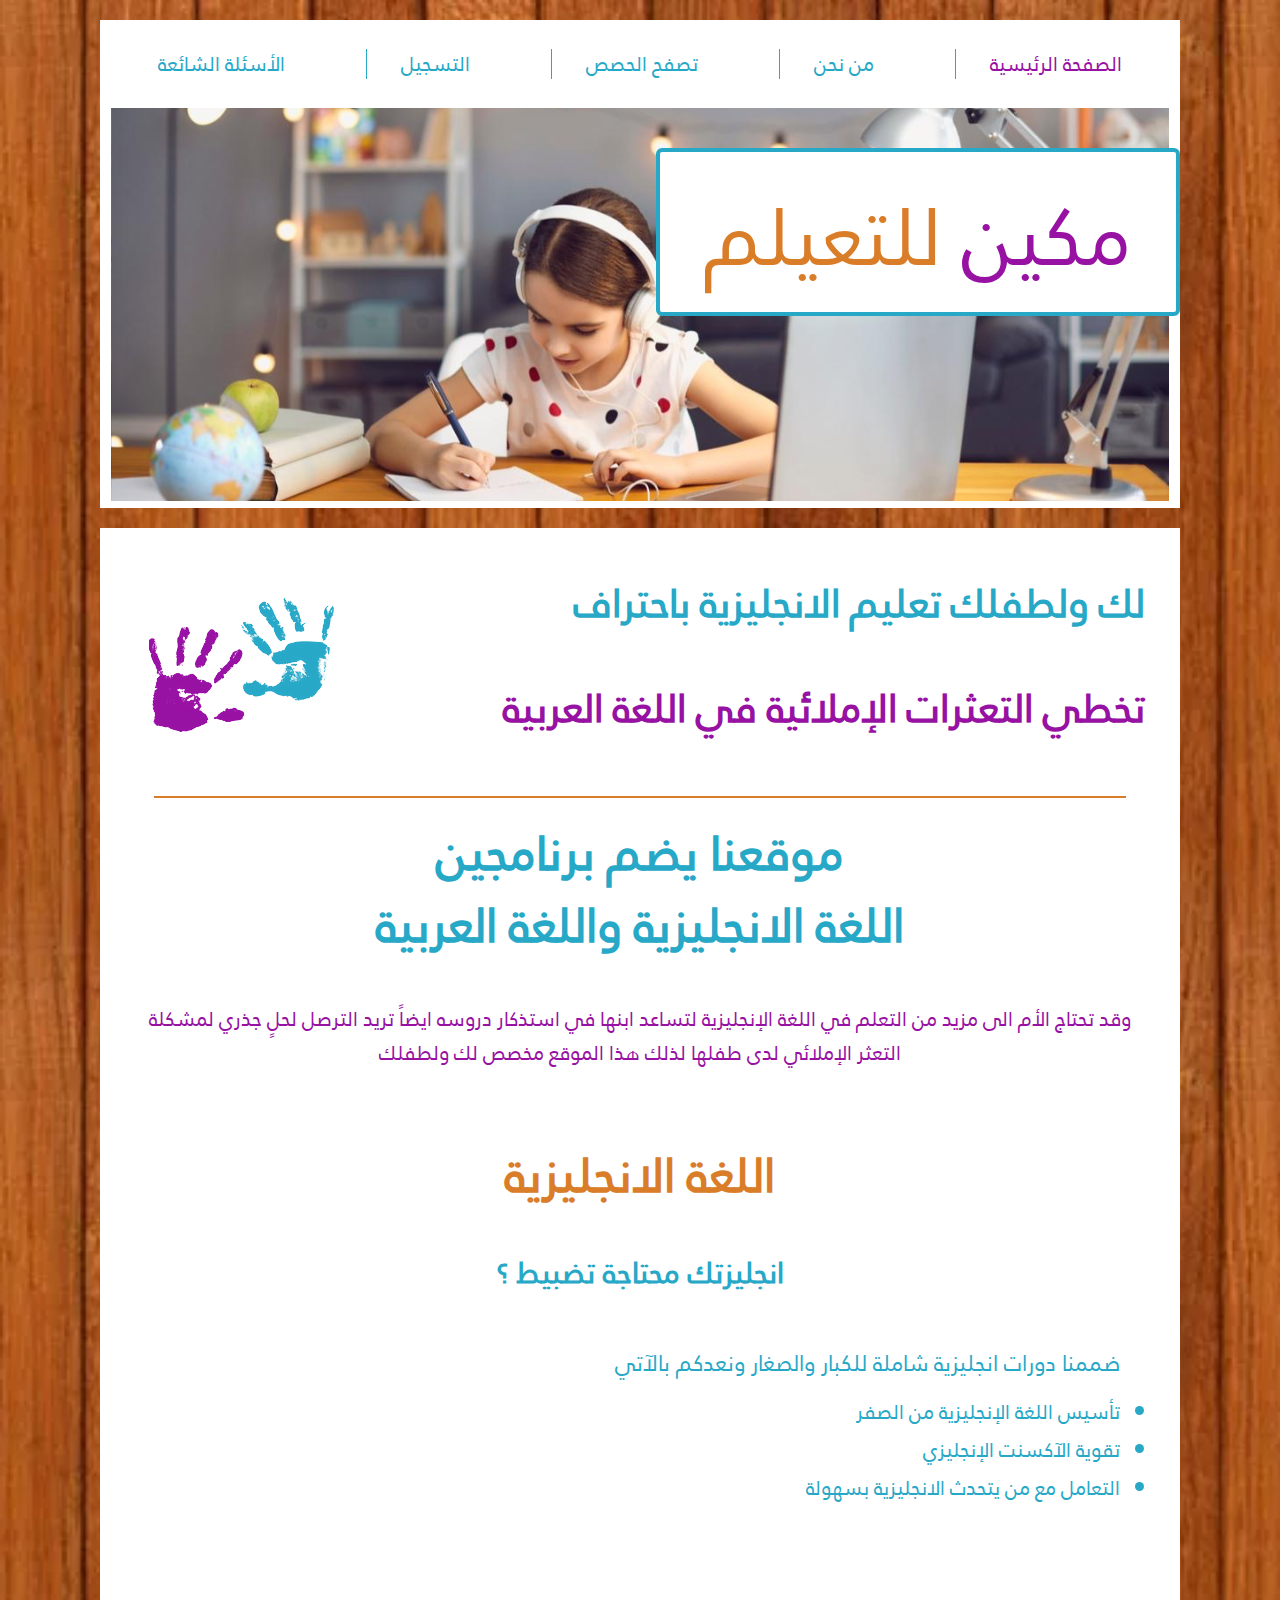
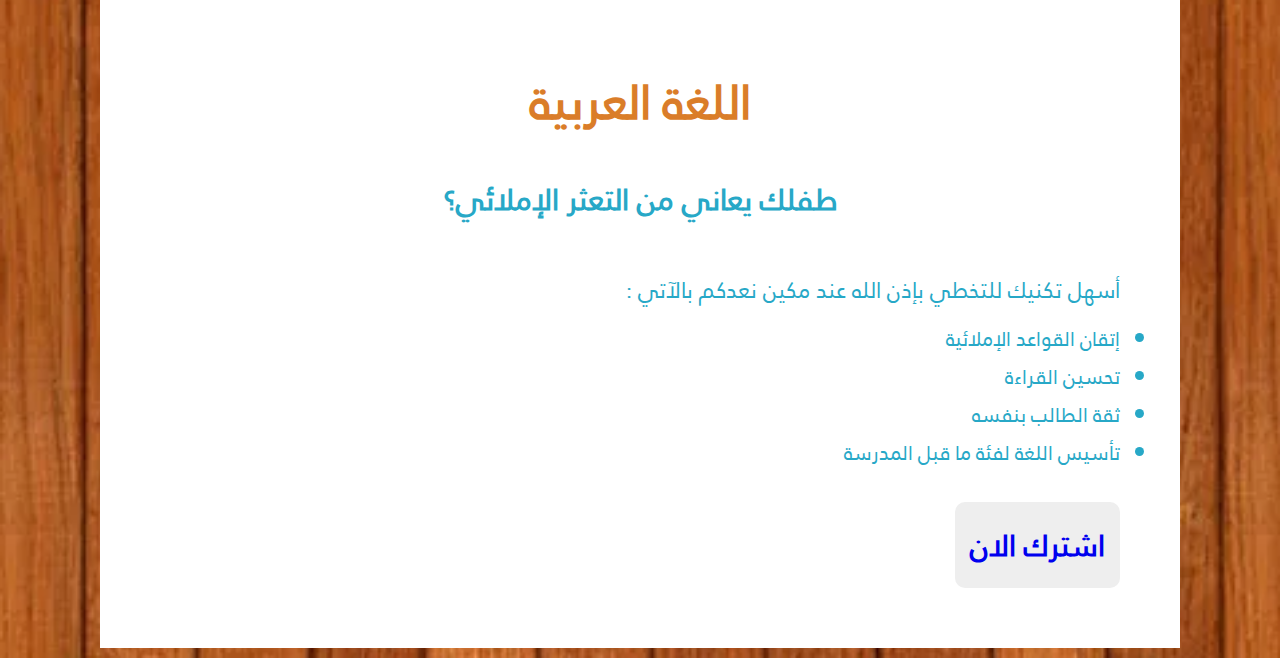
<file: index.html>
<!DOCTYPE html>
<html lang="en">
<head>
    <meta charset="UTF-8">
    <meta http-equiv="X-UA-Compatible" content="IE=edge">
    <meta name="viewport" content="width=device-width, initial-scale=1.0">
    <title>Karden</title>
    <link rel="stylesheet" href="style.css">
</head>
<body>
    <header>
        <div class="container">
            <div class="box">
                <ul class="links">
                    <li>
                        <a class="active" href="https://anasramadan098.github.io/karden">الصفحة الرئيسية</a>
                    </li>
                    <li>
                        <a href="https://anasramadan098.github.io/karden/pages/about%20us/index.html">من نحن</a>
                    </li>
                    <li>
                        <a href="https://anasramadan098.github.io/karden/pages/classes/index.html">تصفح الحصص</a>
                    </li>
                    <li>
                        <a href="https://anasramadan098.github.io/karden/pages/login/index.html">التسجيل</a>
                    </li>
                    <li>
                        <a href="https://anasramadan098.github.io/karden/pages/FAQ/index.html">الأسئلة الشائعة</a>
                    </li>
                </ul>
                <div class="img-box">
                   <div class="img">
                   </div>
                    <a href="#">مكين <span>للتعيلم</span></a>
                </div>
            </div>
        </div>
    </header>
    <section>
        <div class="container">
            <div class="box">
                <div class="heading">
                    <div class="text">
                        <p style="--i:var(--cyan)">لك ولطفلك تعليم الانجليزية باحتراف</p>
                        <p style="--i:var(--purple)">تخطي التعثرات الإملائية في اللغة العربية</p>
                    </div>
                    <img src="img/Screenshot_9-removebg-preview.png" alt="">
                </div>
                <div class="heading-2">
                    <h2>موقعنا يضم برنامجين <br> اللغة الانجليزية واللغة العربية</h2>
                    <p>وقد تحتاج الأم الى مزيد من التعلم      في اللغة الإنجليزية لتساعد ابنها
في استذكار دروسه   ايضاً تريد الترصل لحلٍ جذري لمشكلة التعثر الإملائي لدى طفلها
لذلك هذا الموقع مخصص لك ولطفلك
</p>
                </div>
                <div class="content">
                    <h4>اللغة الانجليزية <br><span>انجليزتك محتاجة تضبيط ؟</span></h4>
                    <p> ضممنا دورات انجليزية شاملة للكبار والصغار ونعدكم بالآتي
                        <ul>
                            <li>تأسيس اللغة الإنجليزية من الصفر</li>
                            <li>تقوية الآكسنت الإنجليزي</li>
                            <li>التعامل مع من يتحدث الانجليزية بسهولة</li>
                        </ul>
                    </p>
                </div>
                <div class="content">
                    <h4>اللغة العربية  <br><span>طفلك يعاني من التعثر الإملائي؟</span></h4>
                    <p>أسهل تكنيك للتخطي بإذن الله عند مكين نعدكم بالآتي :
                        <ul>
                            <li>إتقان القواعد الإملائية</li>
                            <li>تحسين القراءة</li>
                            <li>ثقة الطالب بنفسه</li>
                            <li>تأسيس اللغة لفئة ما قبل المدرسة</li>
                        </ul>
                    </p>
                    <a href="https://anasramadan098.github.io/karden/pages/login/index.html">اشترك الان</a>
                </div>
            </div>
        </div>
    </section>
</body>
</html>
</file>
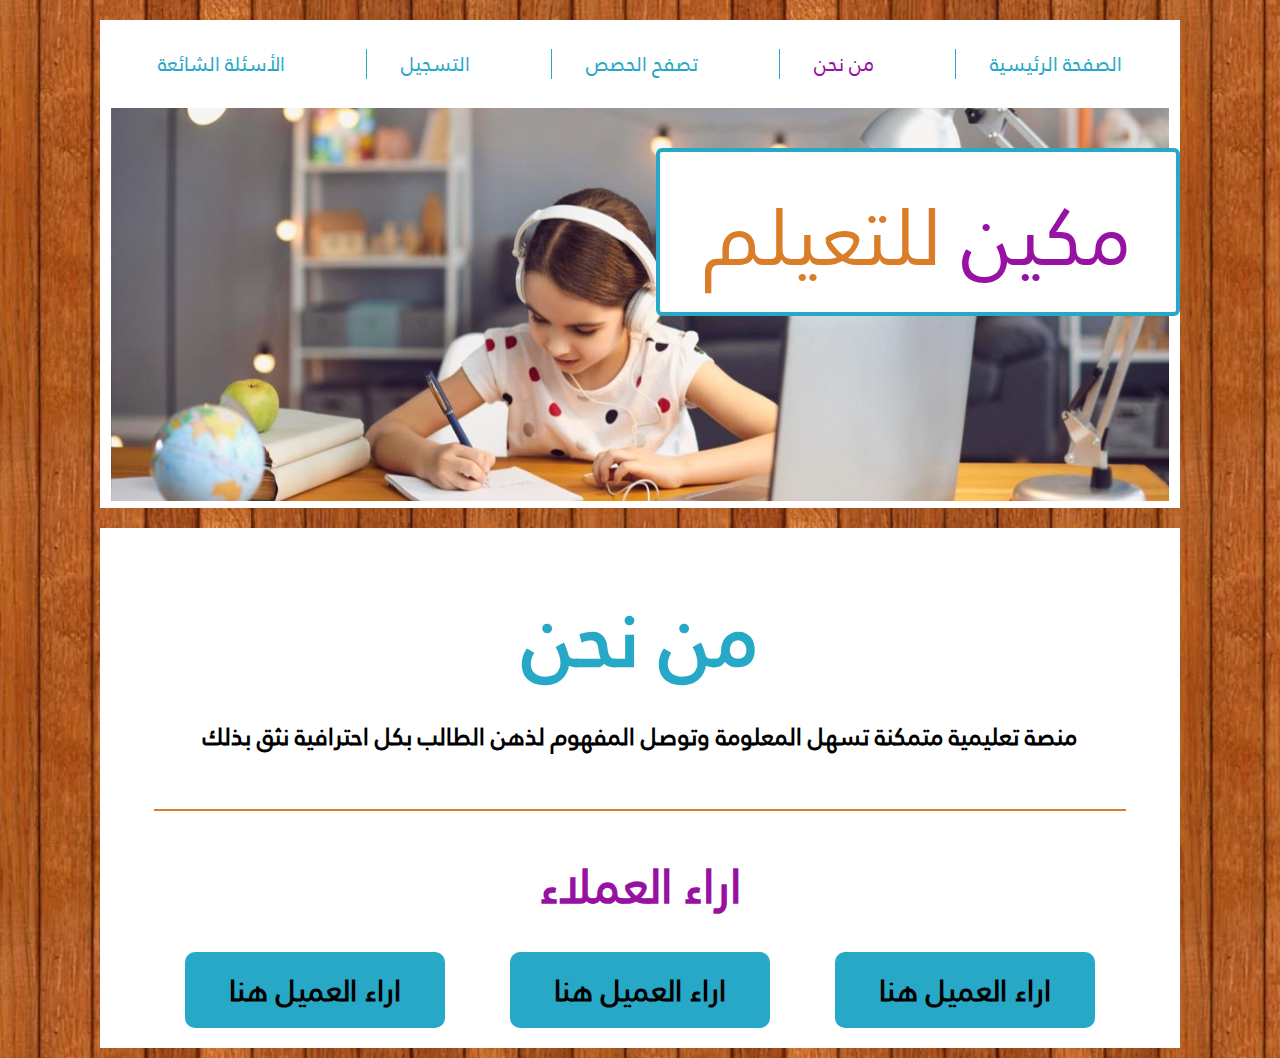
<file: pages/about us/index.html>
<!DOCTYPE html>
<html lang="en">
<head>
    <meta charset="UTF-8">
    <meta http-equiv="X-UA-Compatible" content="IE=edge">
    <meta name="viewport" content="width=device-width, initial-scale=1.0">
    <title>من نحن</title>
    <link rel="stylesheet" href="style.css">
</head>
<body>
    <header>
        <div class="container">
            <div class="box">
                <ul class="links">
                    <li>
                        <a  href="https://anasramadan098.github.io/karden">الصفحة الرئيسية</a>
                    </li>
                    <li>
                        <a class="active" href="https://anasramadan098.github.io/karden/pages/about%20us/index.html">من نحن</a>
                    </li>
                    <li>
                        <a href="https://anasramadan098.github.io/karden/pages/classes/index.html">تصفح الحصص</a>
                    </li>
                    <li>
                        <a href="https://anasramadan098.github.io/karden/pages/login/index.html">التسجيل</a>
                    </li>
                    <li>
                        <a  href="https://anasramadan098.github.io/karden/pages/FAQ/index.html">الأسئلة الشائعة</a>
                    </li>
                </ul>
                <div class="img-box">
                   <div class="img">
                   </div>
                    <a href="#">مكين <span>للتعيلم</span></a>
                </div>
            </div>
        </div>
    </header>
    <section>
        <div class="container">
            <div class="box">
                <div class="heading">
                    <h2>من نحن</h2>
                    <p>منصة تعليمية متمكنة تسهل المعلومة وتوصل المفهوم لذهن الطالب بكل احترافية نثق بذلك</p>
                </div>
                <div class="testimonials">
                    <h2>اراء العملاء</h2>
                    <div class="cards">
                        <div class="card">اراء العميل هنا</div>
                        <div class="card">اراء العميل هنا</div>
                        <div class="card">اراء العميل هنا</div>                       
                    </div>
                    
                </div>
            </div>
        </div>
    </section>
</body>
</html>
</file>
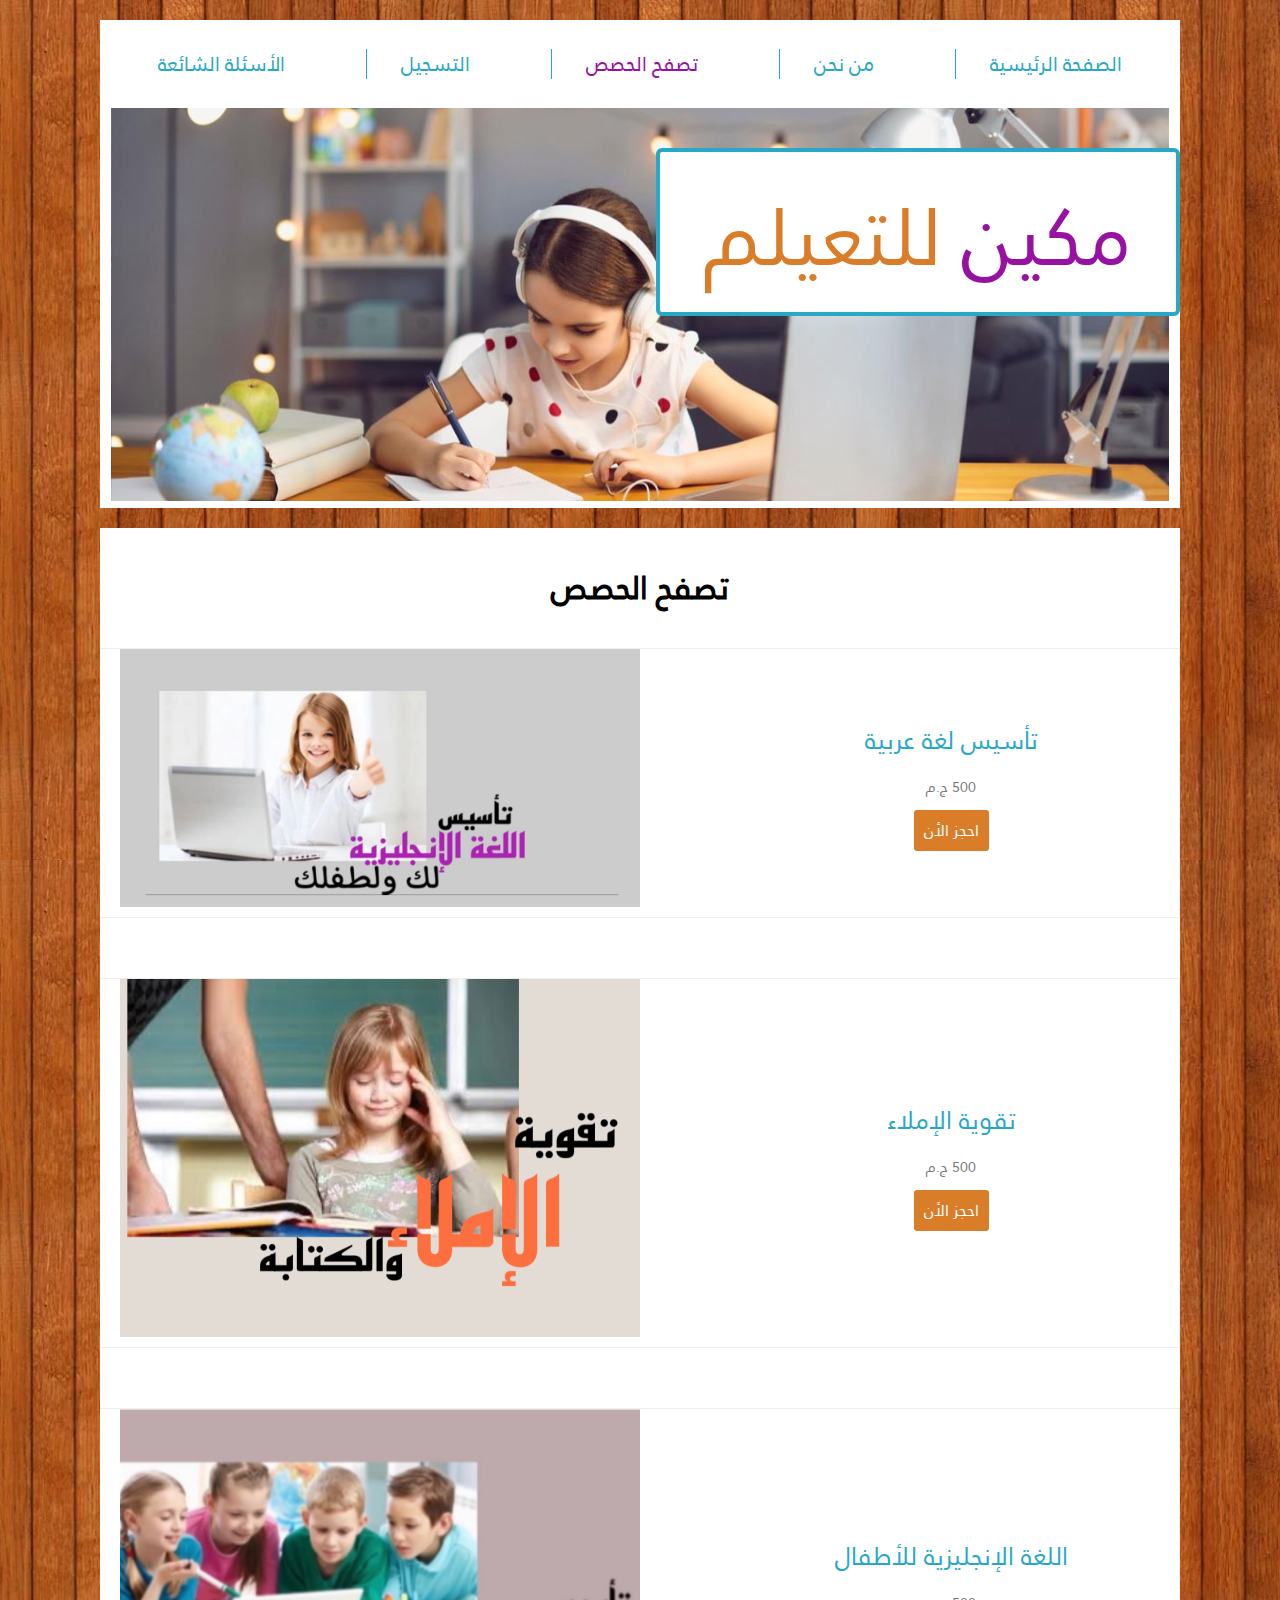
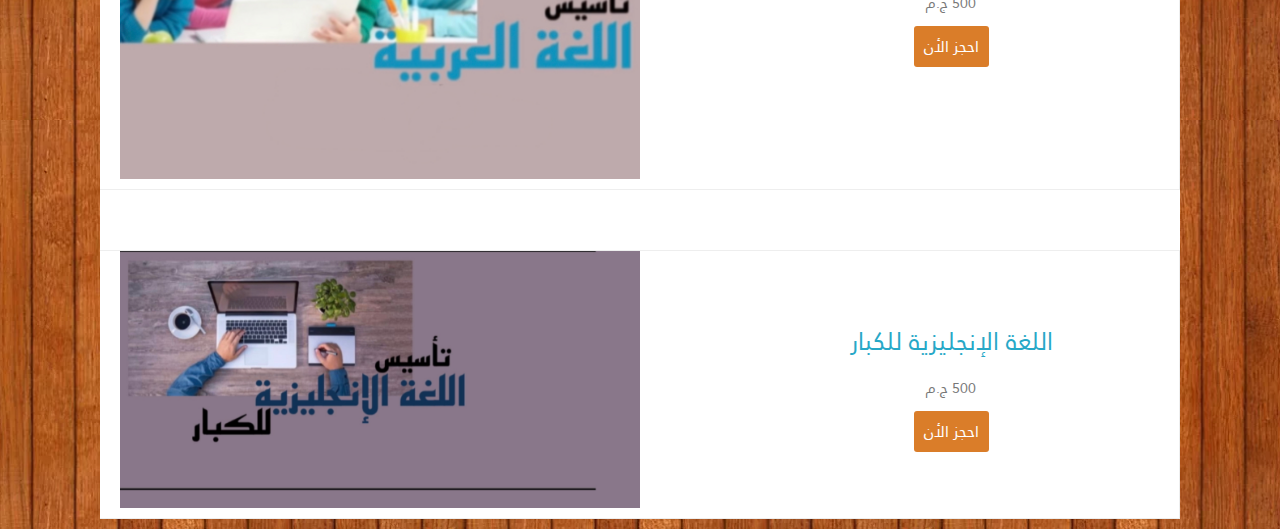
<file: pages/classes/index.html>
<!DOCTYPE html>
<html lang="en">
<head>
    <meta charset="UTF-8">
    <meta http-equiv="X-UA-Compatible" content="IE=edge">
    <meta name="viewport" content="width=device-width, initial-scale=1.0">
    <title>الحصص</title>
    <link rel="stylesheet" href="style.css">
</head>
<body>
    <header>
        <div class="container">
            <div class="box">
                <ul class="links">
                    <li>
                        <a  href="https://anasramadan098.github.io/karden">الصفحة الرئيسية</a>
                    </li>
                    <li>
                        <a  href="https://anasramadan098.github.io/karden/pages/about%20us/index.html">من نحن</a>
                    </li>
                    <li>
                        <a class="active" href="https://anasramadan098.github.io/karden/pages/classes/index.html">تصفح الحصص</a>
                    </li>
                    <li>
                        <a href="https://anasramadan098.github.io/karden/pages/login/index.html">التسجيل</a>
                    </li>
                    <li>
                        <a  href="https://anasramadan098.github.io/karden/pages/FAQ/index.html">الأسئلة الشائعة</a>
                    </li>
                </ul>
                <div class="img-box">
                   <div class="img">
                   </div>
                    <a href="#">مكين <span>للتعيلم</span></a>
                </div>
            </div>
        </div>
    </header>
    <section>
        <div class="container">
            <div class="box">
                <h1>تصفح الحصص</h1>
                <div class="cards">
                    <div class="card">
                        <div class="img-card">
                            <img src="./img/ar.jpeg" alt="">
                        </div>
                        <div class="text">
                            <p>تأسيس لغة عربية</p>
                            <span>500 ج.م</span>
                            <a href="#">احجز الأن</a>
                        </div>
                    </div>
                    <div class="card">
                        <div class="img-card">
                            <img src="./img/ar-2.jpeg" alt="">
                        </div>
                        <div class="text">
                            <p>تقوية الإملاء</p>
                            <span>500 ج.م</span>
                            <a href="#">احجز الأن</a>
                        </div>
                    </div>
                    <div class="card">
                        <div class="img-card">
                            <img src="./img/en.jpeg" alt="">
                        </div>
                        <div class="text">
                            <p>اللغة الإنجليزية للأطفال</p>
                            <span>500 ج.م</span>
                            <a href="#">احجز الأن</a>
                        </div>
                    </div>
                    <div class="card">
                        <div class="img-card">
                            <img src="./img/en-2.jpeg" alt="">
                        </div>
                        <div class="text">
                            <p>اللغة الإنجليزية للكبار</p>
                            <span>500 ج.م</span>
                            <a href="#">احجز الأن</a>
                        </div>
                    </div>
                </div>
            </div>
        </div>
    </section>
</body>
</html>
</file>
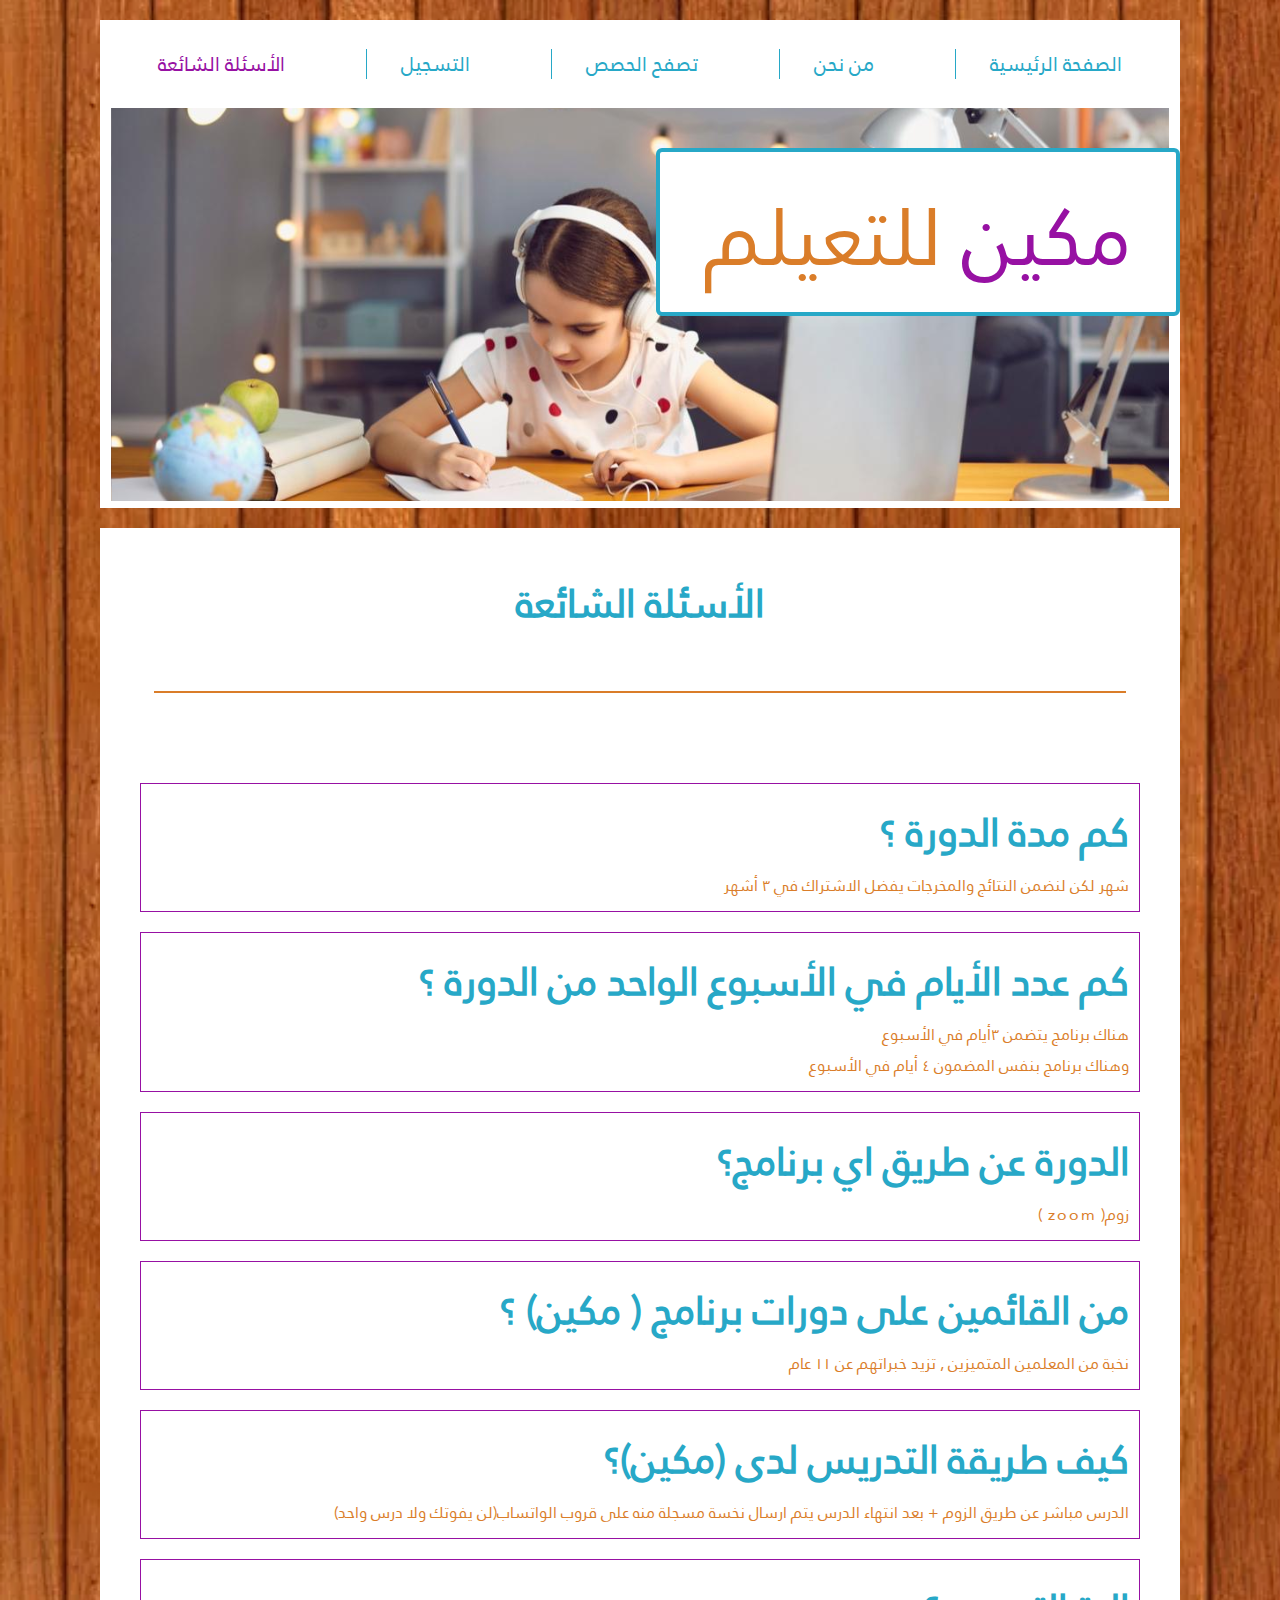
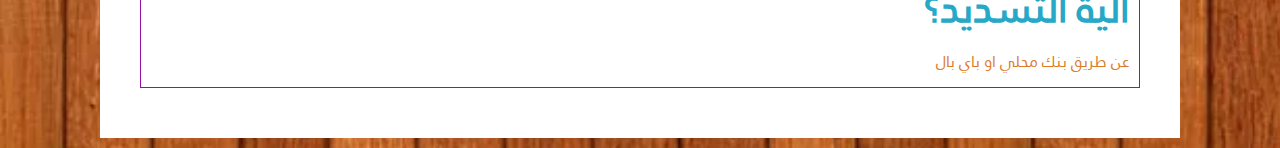
<file: pages/FAQ/index.html>
<!DOCTYPE html>
<html lang="en">
<head>
    <meta charset="UTF-8">
    <meta http-equiv="X-UA-Compatible" content="IE=edge">
    <meta name="viewport" content="width=device-width, initial-scale=1.0">
    <title>Karden</title>
    <link rel="stylesheet" href="style.css">
</head>
<body>
    <header>
        <div class="container">
            <div class="box">
                <ul class="links">
                    <li>
                        <a  href="https://anasramadan098.github.io/karden">الصفحة الرئيسية</a>
                    </li>
                    <li>
                        <a href="https://anasramadan098.github.io/karden/pages/about%20us/index.html">من نحن</a>
                    </li>
                    <li>
                        <a href="https://anasramadan098.github.io/karden/pages/classes/index.html">تصفح الحصص</a>
                    </li>
                    <li>
                        <a href="https://anasramadan098.github.io/karden/pages/login/index.html">التسجيل</a>
                    </li>
                    <li>
                        <a class="active" href="https://anasramadan098.github.io/karden/pages/FAQ/index.html">الأسئلة الشائعة</a>
                    </li>
                </ul>
                <div class="img-box">
                   <div class="img">
                   </div>
                    <a href="#">مكين <span>للتعيلم</span></a>
                </div>
            </div>
        </div>
    </header>
    <section>
        <div class="container">
            <div class="box">
                <div class="heading">
                    <div class="text">
                        <p style="--i:var(--cyan)">الأسئلة الشائعة</p>
                    </div>
                </div>
                <div class="faq">
                    <div class="box">
                        <h2>كم مدة الدورة ؟</h2>
                        <p>شهر لكن لنضمن النتائج والمخرجات يفضل الاشتراك في ٣ أشهر</p>
                    </div>
                    <div class="box">
                        <h2>كم عدد الأيام في الأسبوع الواحد من الدورة ؟</h2>
                        <p>هناك برنامج يتضمن ٣أيام في الأسبوع </p>
                        <p>وهناك برنامج بنفس المضمون ٤ أيام في الأسبوع </p>
                    </div>
                    <div class="box">
                        <h2>الدورة عن طريق اي برنامج؟  </h2>
                        <p>زوم( zoom )</p>
                    </div>
                    <div class="box">
                        <h2>من القائمين على دورات برنامج ( مكين) ؟</h2>
                        <p>نخبة من المعلمين المتميزين   , تزيد خبراتهم عن ١١ عام </p>
                    </div>
                    <div class="box">
                        <h2>كيف طريقة التدريس لدى (مكين)؟</h2>
                        <p>الدرس مباشر عن طريق الزوم + بعد انتهاء الدرس يتم ارسال نخسة مسجلة منه على قروب الواتساب(لن يفوتك ولا درس واحد) </p>
                    </div>
                    <div class="box">
                        <h2> الية التسديد؟</h2>
                        <p>عن طريق بنك محلي او باي بال</p>
                    </div>
                </div>
            </div>
        </div>
    </section>
</body>
</html>
</file>
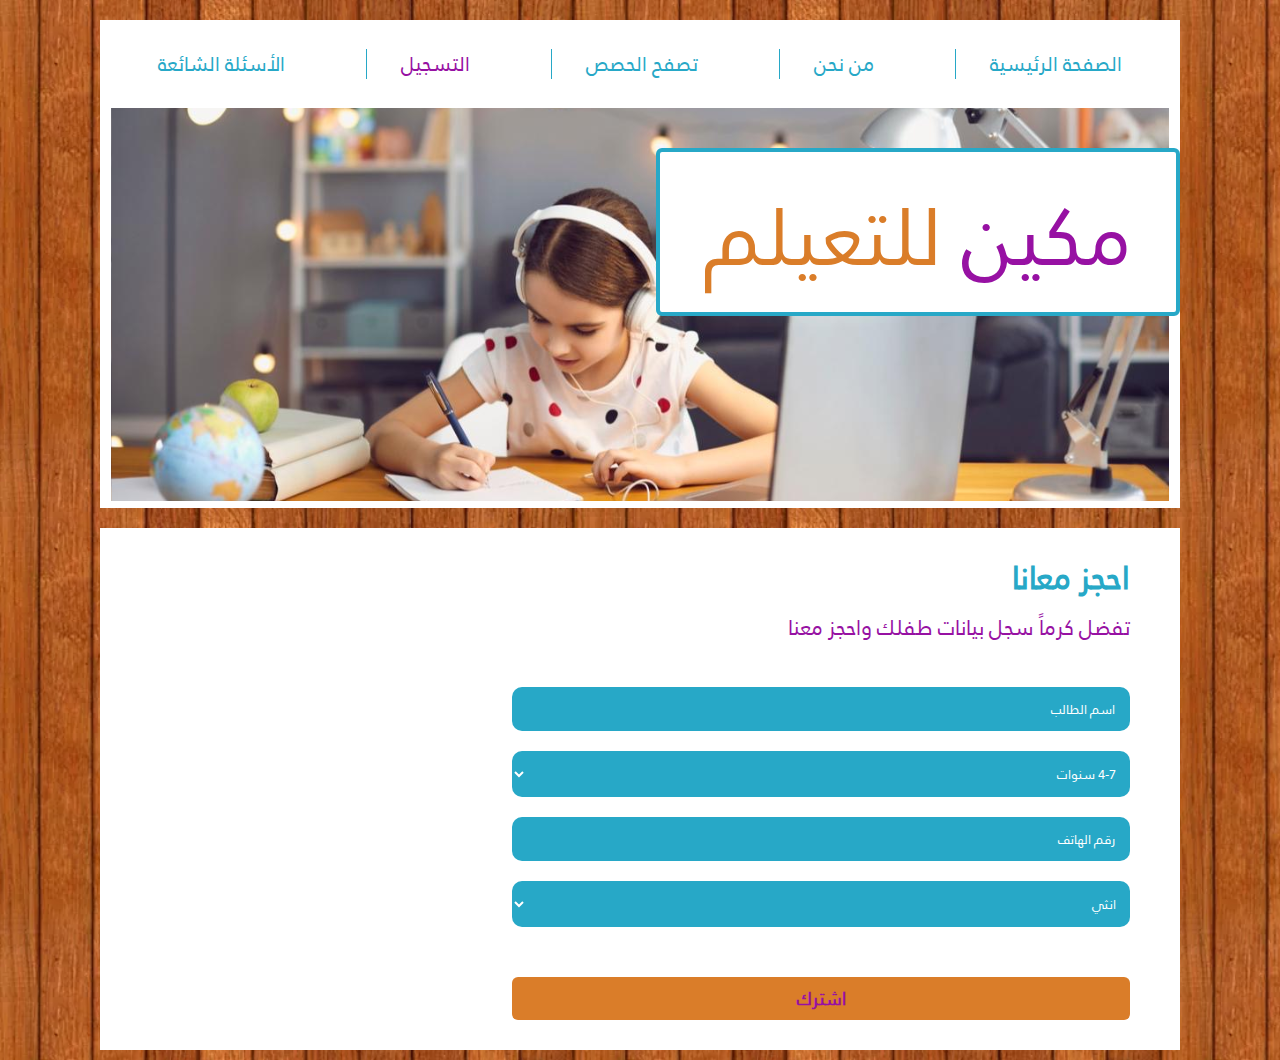
<file: pages/login/index.html>
<!DOCTYPE html>
<html lang="en">
<head>
    <meta charset="UTF-8">
    <meta http-equiv="X-UA-Compatible" content="IE=edge">
    <meta name="viewport" content="width=device-width, initial-scale=1.0">
    <title>Karden</title>
    <link rel="stylesheet" href="style.css">
</head>
<body>
    <header>
        <div class="container">
            <div class="box">
                 <ul class="links">
                    <li>
                        <a  href="https://anasramadan098.github.io/karden">الصفحة الرئيسية</a>
                    </li>
                    <li>
                        <a  href="https://anasramadan098.github.io/karden/pages/about%20us/index.html">من نحن</a>
                    </li>
                    <li>
                        <a  href="https://anasramadan098.github.io/karden/pages/classes/index.html">تصفح الحصص</a>
                    </li>
                    <li>
                        <a class="active" href="https://anasramadan098.github.io/karden/pages/login/index.html">التسجيل</a>
                    </li>
                    <li>
                        <a  href="https://anasramadan098.github.io/karden/pages/FAQ/index.html">الأسئلة الشائعة</a>
                    </li>
                </ul>
                <div class="img-box">
                   <div class="img">
                   </div>
                    <a href="#">مكين <span>للتعيلم</span></a>
                </div>
            </div>
        </div>
    </header>
    <section>
        <div class="container">
            <div class="box">
                <div class="content">
                    <h3>احجز معانا</h3>
                <p>تفضل كرماً سجل بيانات طفلك واحجز معنا</p>
                <div class="form">
                    <form method="post" action="post">
                        <input type="text" class="input" id="name" placeholder="اسم الطالب">
                        <select class="input">
                            <option class="input"> 4-7 سنوات </option>
                            <option class="input"> 8-9 سنوات </option>
                            <option class="input"> 9-13 سنوات </option>
                            <option class="input"> 13-50 سنوات </option>
                        </select>
                        <input type="text" class="input" id="name" placeholder="رقم الهاتف">
                        <select class="input">
                            <option class="input">انثي</option>
                            <option class="input">ذكر</option>
                        </select>
                        <button type="submit">اشترك</button>
                    </form>
                </div>
                </div>
            </div>
        </div>
    </section>
</body>
</html>
</file>
<file: style.css>
@font-face {
    font-family: janna;
    src: url(Janna-LT-Regular.ttf);
}
* {
    padding: 0;
    margin:0;
    box-sizing: border-box;
    font-family:janna ;
}
:root {
    --purple:#9711a3;
    --cyan:#27a8c7;
    --orange:#da7d29 ;
}
a {
    text-decoration: none;
}
.container {
    padding: 0 100px;
}
@media (max-width:767px) {
    .container {
        padding: 0 20px ;
    }
}
body {
    background-image: url(img/Screenshot_10.png);
    background-size: cover;
    direction: rtl;
}
/* Star Header */
header {
    margin: 20px 0;
}
.box {
    background-color: #fff;
    margin-bottom: 10px;
}
header ul {
    list-style: none;
    padding-top: 10px;
    display: flex;
    justify-content: space-around;
}
header li a {
    color: var(--cyan);
}
header li a:hover,
header li a.active {
    color: var(--purple);
}
header li{
    padding: 15px;
    position: relative;
    font-size: 20px;
    display: flex;
    justify-content: center;
    align-items: center;
    color: var(--cyan) !important;
}
header li:not(:last-child)::before {
    content: '';
    position: absolute;
    left: -20px;
    top: 50%;
    transform: translateY(-50%);
    width: 1px;
    height: 30px;
    background: var(--cyan);
}
@media (max-width:767px){
    header li {
        padding:5px;
        font-size: 12px;
    }
    header li:not(:last-child)::before {
        left: -3px;
    }
}
header li::after {
    content: '';
    position: absolute;
    left: 50%;
    bottom: 0px;
    transform: translateX(-50%);
    background: var(--orange);
    width: 0%;
    height: 2px;
    transition: .3s;
}header li:hover {
    color: var(--purple) !important;
}
header li:hover::after {
    width: 60%;
}
header .img-box {
    height: 400px;
    margin: auto;
    width: 98%;
    position: relative;
}
header .img-box a {
  text-decoration: none;
  position: absolute;
  top: 10%;
  right: -1%;
  font-size: 5em;
  background: #fff;
  padding: 10px 45px 0px;
  border: 4px solid var(--cyan);
  border-radius: 6px;
  color: var(--purple);
}
header .img-box a span {
    color: var(--orange);
}
.img {
    background: url(./img/24E2A9E4-6936-4BB7-B595-8FEFEAD5F7F0.jpeg);
    background-position-x: 0%;
    background-position-y: 0%;
    background-size: auto;
    height: 393px;
    margin-top: 10px;
    background-position: center;
    background-size: cover;
}
/* End Header */
/* Start Section */
.box .heading {
    display: flex;
    justify-content: space-between;
    align-items: center;
    padding: 35px;
    position: relative;
}
.box .heading::after {
    content: '';
    position: absolute;
    left: 50%;
    transform: translateX(-50%);
    bottom: 10px;
    width: 90%;
    height: 2px;
    background-color: var(--orange);
}
.box .heading p {
    font-size: 2.5em;
    line-height: 2;
    margin-bottom: 25px;
    color: var(--i);
    font-weight: bold;
}
@media (max-width:767px){ 
    .box .heading p {
        font-size: 1.2em;
    }
    .box .heading img    {
        width: 146px;
    }
    .box .heading {
        padding: 15px;
    }
    header .img-box a {
        font-size: 2em;
    }
}
.box .heading-2 {
    position: relative;
    padding: 0 35px;
    text-align: center;
}
.box .heading-2 h2 {
    font-size: 3em;
    margin-bottom: 40px;
    margin-top: 10px;
    line-height: 1.5;
    color: var(--cyan);
    letter-spacing: 4px;
}
.box .heading-2 p {
    font-size: 20px;
    color: var(--purple);
    letter-spacing: 2px;
    line-height: 1.7;
}
@media (max-width:767px) {
    .box .heading-2 {
        padding: 0 5px;
    }
    .box .heading-2 h2 {
        font-size: 2em;
    }
    .box .heading-2 p {
        font-size: 18px;
    }
}
.box .content {
    padding: 60px;
    text-align: center;
}
.content h4 {
    font-size: 3em;
    color: var(--orange);
}
.content span {
    font-size: 30px;
    color: var(--cyan);
}
.content p {
    text-align: right;
    font-size: 22px;
    margin-top: 30px;
    color: var(--cyan);
}
.content ul {
    text-align: right;
    font-size: 20px;
    margin-top: 10px;
    color: var(--cyan);
}
.content a {
    font-size: 30px;
    font-weight: bold;
    text-decoration: none;
    padding: 15px;
    display: block;
    background: #eee;
    width: fit-content;
    border-radius: 10px;
    margin-top: 20px;
    transition: .3s;
}
.content a:hover {
    background: var(--purple);
    color: var(--cyan);
}
@media (max-width:767px) {
    .content {
        padding: 40px 30px 20px 0 !important;
    }
}
/* End Section */
</file>
<file: pages/about us/style.css>
@font-face {
    font-family: janna;
    src: url(Janna-LT-Regular.ttf);
}
* {
    padding: 0;
    margin:0;
    box-sizing: border-box;
    font-family:janna ;
}
:root {
    --purple:#9711a3;
    --cyan:#27a8c7;
    --orange:#da7d29 ;
}
a {
    text-decoration: none;
}
.container {
    padding: 0 100px;
}
@media (max-width:767px) {
    .container {
        padding: 0 20px ;
    }
}
body {
    background-image: url(img/Screenshot_10.png);
    background-size: cover;
    direction: rtl;
}
/* Star Header */
header {
    margin: 20px 0;
}
.box {
    background-color: #fff;
    margin-bottom: 10px;
}
header ul {
    list-style: none;
    padding-top: 10px;
    display: flex;
    justify-content: space-around;
}
header li a {
    color: var(--cyan);
}
header li a:hover,
header li a.active {
    color: var(--purple);
}

header li{
    padding: 15px;
    position: relative;
    font-size: 20px;
    display: flex;
    justify-content: center;
    align-items: center;
    color: var(--cyan) !important;
}
header li:not(:last-child)::before {
    content: '';
    position: absolute;
    left: -20px;
    top: 50%;
    transform: translateY(-50%);
    width: 1px;
    height: 30px;
    background: var(--cyan);
}
@media (max-width:767px){
    header li {
        padding:5px;
        font-size: 12px;
    }
    header li:not(:last-child)::before {
        left: -3px;
    }
}
header li::after {
    content: '';
    position: absolute;
    left: 50%;
    bottom: 0px;
    transform: translateX(-50%);
    background: var(--orange);
    width: 0%;
    height: 2px;
    transition: .3s;
}header li:hover {
    color: var(--purple) !important;
}
header li:hover::after {
    width: 60%;
}
header .img-box {
    height: 400px;
    margin: auto;
    width: 98%;
    position: relative;
}
header .img-box a {
  text-decoration: none;
  position: absolute;
  top: 10%;
  right: -1%;
  font-size: 5em;
  background: #fff;
  padding: 10px 45px 0px;
  border: 4px solid var(--cyan);
  border-radius: 6px;
  color: var(--purple);
}
header .img-box a span {
    color: var(--orange);
}
.img {
    background: url(./img/24E2A9E4-6936-4BB7-B595-8FEFEAD5F7F0.jpeg);
    background-position-x: 0%;
    background-position-y: 0%;
    background-size: auto;
    height: 393px;
    margin-top: 10px;
    background-position: center;
    background-size: cover;
}
/* End Header */
/* Start Section */
.box .heading {
    display: flex;
    justify-content: center;
    align-items: center;
    padding: 35px;
    position: relative;
    flex-direction: column;
}
.box .heading::after {
    content: '';
    position: absolute;
    left: 50%;
    transform: translateX(-50%);
    bottom: 10px;
    width: 90%;
    height: 2px;
    background-color: var(--orange);
}
.box .heading  h2 {
    font-size: 5em;
    color: var(--cyan);
}
.box .heading p {
    font-size: 1.5em;
    line-height: 2;
    margin-bottom: 25px;
    color: var(--i);
    font-weight: bold;
}
@media (max-width:767px){ 
    .box .heading p {
        font-size: 1.2em;
    }
    .box .heading img    {
        width: 146px;
    }
    .box .heading {
        padding: 15px;
    }
    header .img-box a {
        font-size: 2em;
    }
}
.testimonials {
    text-align: center;
    padding: 20px;
}
.testimonials h2 {
    font-size: 3em;
    margin-bottom: 20px;
    color: var(--purple);
}
.testimonials .cards {
    display: flex;
    justify-content: space-evenly;
}
.testimonials .cards .card {
    background: var(--cyan);
    padding: 10px;
    flex-basis: 25%;
    border-radius: 10px;
    color: black;
    font-size: 30px;
    font-weight: bold;
    cursor: pointer;
    transition: .3s;
}
.testimonials .cards .card:hover {
    color: #777;
    background-color: #eee;
}
@media (max-width:767px) {
    .testimonials .cards .card {
        padding: 5px ;
        font-size: 14px;
    }
}
/* End Section */
</file>
<file: pages/classes/style.css>
@font-face {
    font-family: janna;
    src: url(Janna-LT-Regular.ttf);
}
* {
    padding: 0;
    margin:0;
    box-sizing: border-box;
    font-family:janna ;
}
:root {
    --purple:#9711a3;
    --cyan:#27a8c7;
    --orange:#da7d29 ;
}
a {
    text-decoration: none;
}
.container {
    padding: 0 100px;
}
@media (max-width:767px) {
    .container {
        padding: 0 20px ;
    }
}
body {
    background-image: url(img/Screenshot_10.png);
    background-size: contain;
    direction: rtl;
}
/* Star Header */
header {
    margin: 20px 0;
}
.box {
    background-color: #fff;
    margin-bottom: 10px;
}
header ul {
    list-style: none;
    padding-top: 10px;
    display: flex;
    justify-content: space-around;
}
header li a {
    color: var(--cyan);
}
header li a:hover,
header li a.active {
    color: var(--purple);
}
header li{
    padding: 15px;
    position: relative;
    font-size: 20px;
    display: flex;
    justify-content: center;
    align-items: center;
    color: var(--cyan) !important;
}
header li:not(:last-child)::before {
    content: '';
    position: absolute;
    left: -20px;
    top: 50%;
    transform: translateY(-50%);
    width: 1px;
    height: 30px;
    background: var(--cyan);
}
@media (max-width:767px){
    header li {
        padding:5px;
        font-size: 12px;
    }
    header li:not(:last-child)::before {
        left: -3px;
    }
}
header li::after {
    content: '';
    position: absolute;
    left: 50%;
    bottom: 0px;
    transform: translateX(-50%);
    background: var(--orange);
    width: 0%;
    height: 2px;
    transition: .3s;
}header li:hover {
    color: var(--purple) !important;
}
header li:hover::after {
    width: 60%;
}
header .img-box {
    height: 400px;
    margin: auto;
    width: 98%;
    position: relative;
}
header .img-box a {
  text-decoration: none;
  position: absolute;
  top: 10%;
  right: -1%;
  font-size: 5em;
  background: #fff;
  padding: 10px 45px 0px;
  border: 4px solid var(--cyan);
  border-radius: 6px;
  color: var(--purple);
}
@media (max-width:767px){ 
    .box .heading p {
        font-size: 1.2em;
    }
    .box .heading img    {
        width: 146px;
    }
    .box .heading {
        padding: 15px;
    }
    header .img-box a {
        font-size: 2em;
    }
}
header .img-box a span {
    color: var(--orange);
}
.img {
    background: url(./img/24E2A9E4-6936-4BB7-B595-8FEFEAD5F7F0.jpeg);
    background-position-x: 0%;
    background-position-y: 0%;
    background-size: auto;
    height: 393px;
    margin-top: 10px;
    background-position: center;
    background-size: cover;
}
/* End Header */
/* Start Section */


h1 {
    padding: 30px;
    text-align: center;
}
.cards {
    display: flex;
    flex-direction: column;
    gap: 60px;
}
.cards .card {
    display: flex;
    flex-direction: row-reverse;
    justify-content: space-between;
    align-items: center;
    padding: 0 20px;
    border: 1px solid #eee;
    border-left: none;
}
.cards .img-card {
    flex-basis: 50%;
    cursor: pointer;
    position: relative;
    transition: .3s;
}
.cards .img-card::after {
    content: '';
    position: absolute;
    left: 0;
    top: 0;
    width: 100%;
    height: 90%;
    background-color: rgba(0, 0,0,.1);
    opacity: 0;
    transition: .3s;
}
.cards .img-card:hover::after {
    opacity: 1;
}
.cards .img-card img { 
    max-width: 100%;
}
.cards .text {
    flex-basis: 40%;
    display: flex;
    flex-direction: column;
    gap: 10px;
    justify-content: center;
    align-items: center;

}
.cards .text p {
    color: var(--cyan);
    font-size: 25px;
}
.cards .text span {
    font-size: 14px;
    color: #777;
}
.cards .text a {
    padding: 5px 10px;
    display: block;
    color: #fff;
    background: var(--orange);
    border-radius: 3px;
    transition: .3s;
}
.cards .text a:hover {
    color: #eee;
}
@media (max-width:767px) {
    .cards .text p {
        font-size: 19px;
    }
    .cards .text a {
        margin-bottom: 10px;
    }
    .cards .card {
        padding: 0 10px;
    }

}
</file>
<file: pages/FAQ/style.css>
@font-face {
    font-family: janna;
    src: url(Janna-LT-Regular.ttf);
}
* {
    padding: 0;
    margin:0;
    box-sizing: border-box;
    font-family:janna ;
}
:root {
    --purple:#9711a3;
    --cyan:#27a8c7;
    --orange:#da7d29 ;
}
a {
    text-decoration: none;
}
.container {
    padding: 0 100px;
}
@media (max-width:767px) {
    .container {
        padding: 0 20px ;
    }
}
body {
    background-image: url(img/Screenshot_10.png);
    background-size: cover;
    direction: rtl;
}
/* Star Header */
header {
    margin: 20px 0;
}
.box {
    background-color: #fff;
    margin-bottom: 10px;
}
header ul {
    list-style: none;
    padding-top: 10px;
    display: flex;
    justify-content: space-around;
}
header li a {
    color: var(--cyan);
}
header li a:hover,
header li a.active {
    color: var(--purple);
}
header li{
    padding: 15px;
    position: relative;
    font-size: 20px;
    display: flex;
    justify-content: center;
    align-items: center;
    color: var(--cyan) !important;
}
header li:not(:last-child)::before {
    content: '';
    position: absolute;
    left: -20px;
    top: 50%;
    transform: translateY(-50%);
    width: 1px;
    height: 30px;
    background: var(--cyan);
}
@media (max-width:767px){
    header li {
        padding:5px;
        font-size: 12px;
    }
    header li:not(:last-child)::before {
        left: -3px;
    }
}
header li::after {
    content: '';
    position: absolute;
    left: 50%;
    bottom: 0px;
    transform: translateX(-50%);
    background: var(--orange);
    width: 0%;
    height: 2px;
    transition: .3s;
}header li:hover {
    color: var(--purple) !important;
}
header li:hover::after {
    width: 60%;
}
header .img-box {
    height: 400px;
    margin: auto;
    width: 98%;
    position: relative;
}
header .img-box a {
  text-decoration: none;
  position: absolute;
  top: 10%;
  right: -1%;
  font-size: 5em;
  background: #fff;
  padding: 10px 45px 0px;
  border: 4px solid var(--cyan);
  border-radius: 6px;
  color: var(--purple);
}
header .img-box a span {
    color: var(--orange);
}
.img {
    background: url(./img/24E2A9E4-6936-4BB7-B595-8FEFEAD5F7F0.jpeg);
    background-position-x: 0%;
    background-position-y: 0%;
    background-size: auto;
    height: 393px;
    margin-top: 10px;
    background-position: center;
    background-size: cover;
}
/* End Header */
/* Start Section */
.box .heading {
    padding: 35px;
    position: relative;
}
.box .heading::after {
    content: '';
    position: absolute;
    left: 50%;
    transform: translateX(-50%);
    bottom: 10px;
    width: 90%;
    height: 2px;
    background-color: var(--orange);
}
.box .heading p {
    font-size: 2.5em;
    line-height: 2;
    margin-bottom: 25px;
    color: var(--i);
    font-weight: bold;
    text-align: center;
}
@media (max-width:767px){ 
    .box .heading p {
        font-size: 1.2em;
    }
    .box .heading img    {
        width: 146px;
    }
    .box .heading {
        padding: 15px;
    }
    header .img-box a {
        font-size: 2em;
    }
}


.faq {
    margin-top: 50px;
    padding: 30px 40px;
}
.faq .box {
    border: 1px solid var(--purple);
    padding: 10px;
    margin-bottom: 20px;
}
.faq h2 {
    font-size: 2.5rem;
    color: var(--cyan);
}
.faq p {
    color: var(--orange);
    font-size: 16px;
    letter-spacing: 2px;
}
@media (max-width:767px) {
    .faq  {
        padding: 20px 10px;
    }
    .faq h2 {
        font-size:1.8em;
    }
}
</file>
<file: pages/login/style.css>
@font-face {
    font-family: janna;
    src: url(Janna-LT-Regular.ttf);
}
* {
    padding: 0;
    margin:0;
    box-sizing: border-box;
    font-family:janna ;
}
:root {
    --purple:#9711a3;
    --cyan:#27a8c7;
    --orange:#da7d29 ;
}
a {
    text-decoration: none;
}
.container {
    padding: 0 100px;
}
@media (max-width:767px) {
    .container {
        padding: 0 20px ;
    }
}
body {
    background-image: url(img/Screenshot_10.png);
    background-size: cover;
    direction: rtl;
}
/* Star Header */
header {
    margin: 20px 0;
}
.box {
    background-color: #fff;
    margin-bottom: 10px;
}
header ul {
    list-style: none;
    padding-top: 10px;
    display: flex;
    justify-content: space-around;
}
header li a {
    color: var(--cyan);
}
header li a:hover,
header li a.active {
    color: var(--purple);
}
header li{
    padding: 15px;
    position: relative;
    font-size: 20px;
    display: flex;
    justify-content: center;
    align-items: center;
    color: var(--cyan) !important;
}
header li:not(:last-child)::before {
    content: '';
    position: absolute;
    left: -20px;
    top: 50%;
    transform: translateY(-50%);
    width: 1px;
    height: 30px;
    background: var(--cyan);
}
@media (max-width:767px){
    header li {
        padding:5px;
        font-size: 12px;
    }
    header li:not(:last-child)::before {
        left: -3px;
    }
}
header li::after {
    content: '';
    position: absolute;
    left: 50%;
    bottom: 0px;
    transform: translateX(-50%);
    background: var(--orange);
    width: 0%;
    height: 2px;
    transition: .3s;
}header li:hover {
    color: var(--purple) !important;
}
header li:hover::after {
    width: 60%;
}
header .img-box {
    height: 400px;
    margin: auto;
    width: 98%;
    position: relative;
}
header .img-box a {
  text-decoration: none;
  position: absolute;
  top: 10%;
  right: -1%;
  font-size: 5em;
  background: #fff;
  padding: 10px 45px 0px;
  border: 4px solid var(--cyan);
  border-radius: 6px;
  color: var(--purple);
}
header .img-box a span {
    color: var(--orange);
}
.img {
    background: url(./img/24E2A9E4-6936-4BB7-B595-8FEFEAD5F7F0.jpeg);
    background-position-x: 0%;
    background-position-y: 0%;
    background-size: auto;
    height: 393px;
    margin-top: 10px;
    background-position: center;
    background-size: cover;
}
/* End Header */
/* Start Section */

@media (max-width:767px){ 
    header .img-box a {
        font-size: 2em;
    }
}

/* End Section */



/* form */
.content {
    padding: 20px 50px 30px 0;
}
h3 {
    color: var(--cyan);
    font-size: 2em;
}
p {
    color: var(--purple);
    font-size: 1.3em;
    letter-spacing: 2px;
    margin-bottom: 40px;
}
form {
    display: flex;
    flex-direction: column;
    gap: 20px;
    width: 100%;
}
form .input {
    background: var(--cyan);
    outline: none;
    border: none;
    padding: 10px;
    border-radius: 10px;
    caret-color: var(--purple);
    width: 60%;
    color: #fff;
}
form .input::placeholder {
    color: #fff;
    padding: 5px;
    transition: .3s;
}
form .input:focus::placeholder {
    opacity: 0;
}
form button {
    background: var(--orange);
    outline: none;
    border: none;
    border-radius: 6px;
    padding: 5px 10px;
    cursor: pointer;
    font-size: 18px;
    width: 60%;
    margin-top: 30px;
    color: var(--purple);
    font-weight: bold;
    transition: .3s;
}
form button:hover {
    color: #fff;
    background-color: var(--cyan);
}
@media (max-width:767px) {
    .content {
        padding: 20px 20px 30px 0;
    }
    form button{
        width: 90%;
    }
    form .input {
        width: 90%;
    }
}
</file>
